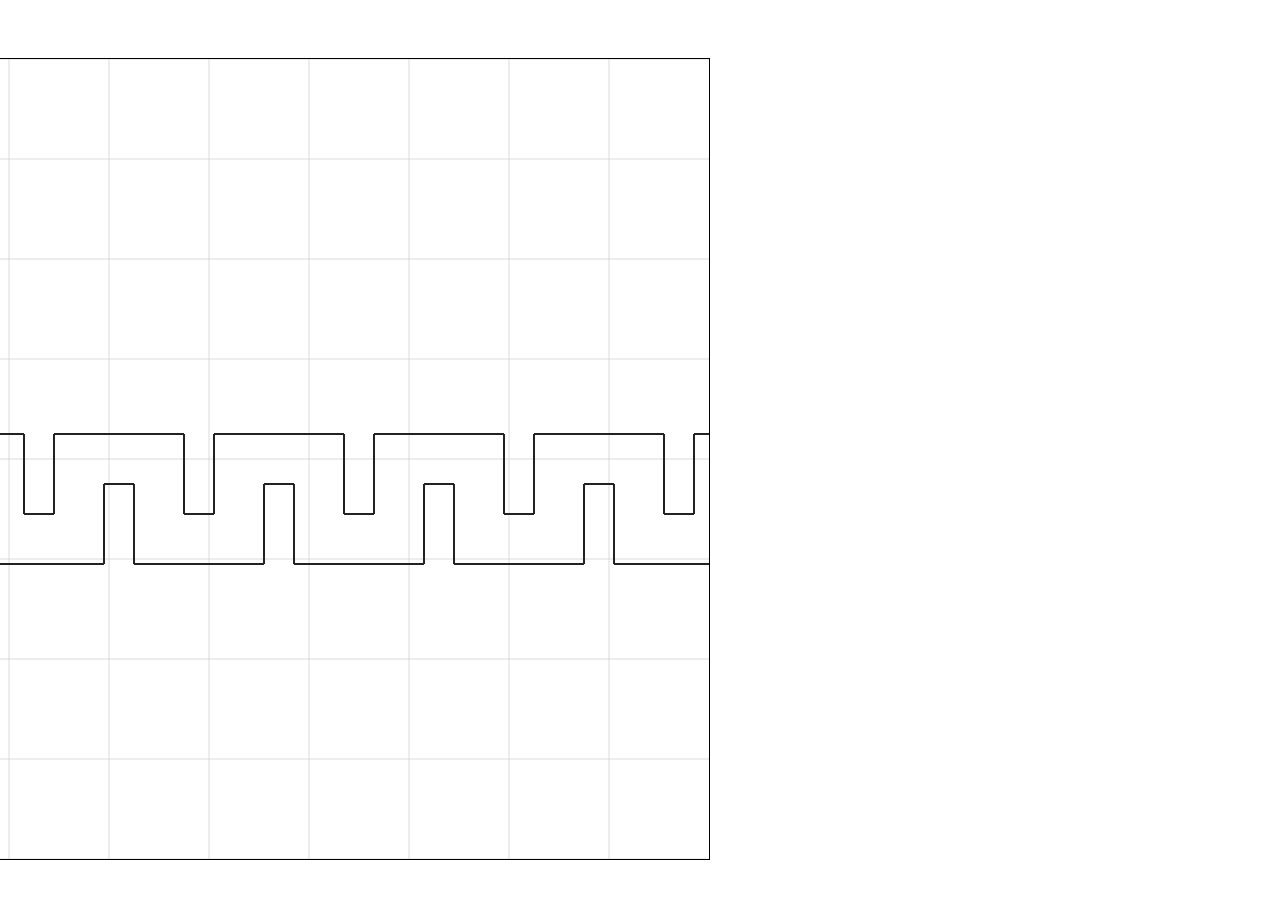
<file: index.html>
<!DOCTYPE html>
<html>
    <head>
        <title>ThaaGame</title>
        <link rel = "stylesheet" href = "style.css">
    </head>
    <body>
        <canvas id = "canvas"></canvas>
    </body>
    <script src = "Globals.js"></script>
    <script src = "MathUtils.js"></script>
    <script src = "Vector2.js"></script>
    <script src = "EntityConfig.js"></script>
    <script src = "PathGenerator.js"></script>
    <script src = "RoundManager.js"></script>
    <script src = "Entity.js"></script>
    <script src = "PathNode.js"></script>
    <script src = "Path.js"></script>
    <script src = "Graphics.js"></script>
    <script src = "Game.js"></script>
    <script src = "EventHandler.js"></script>
    <script src = "main.js"></script>
    
    
</html>
</file>
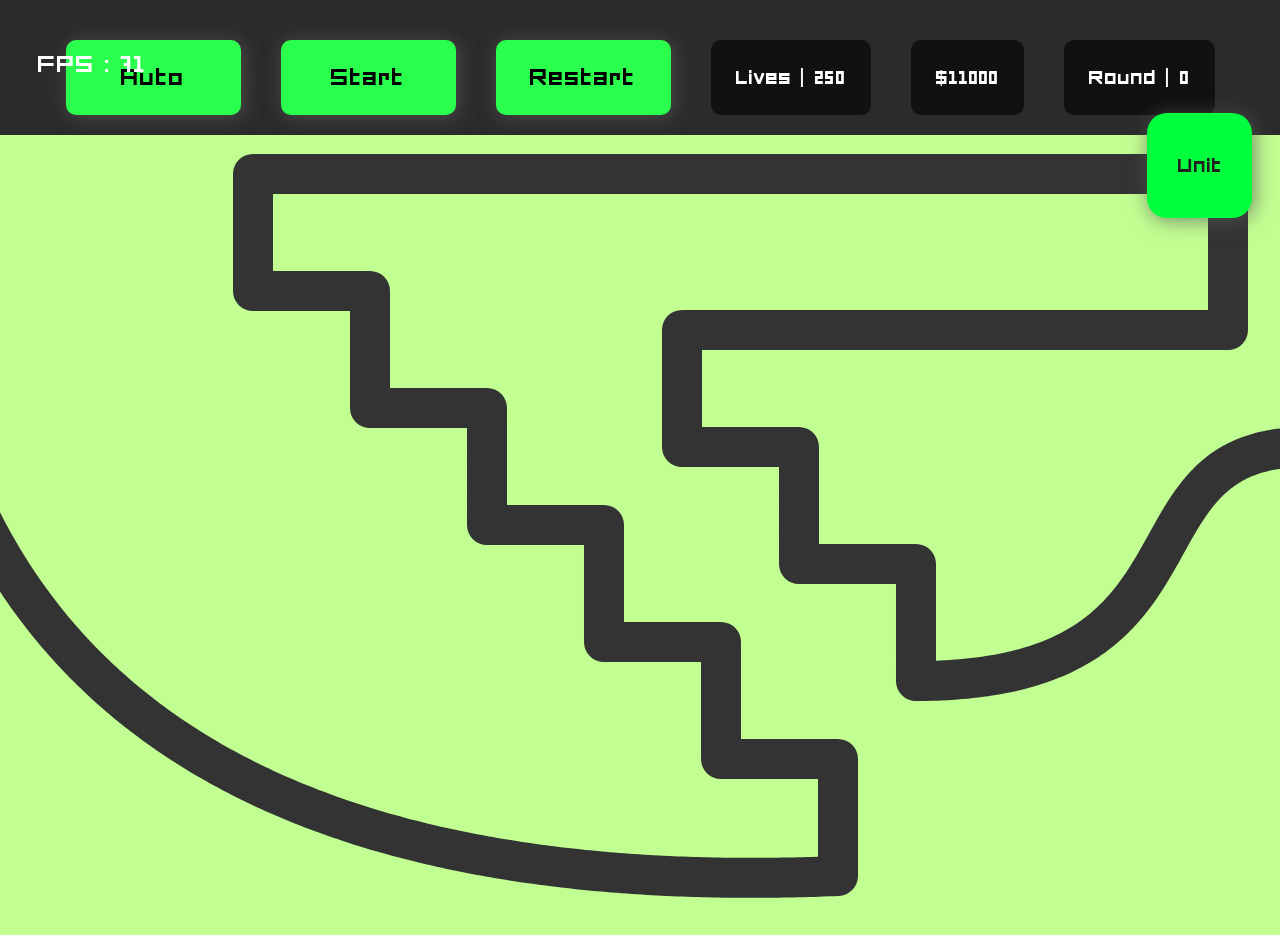
<file: Game/index.html>
<!DOCTYPE html>
<html>

    <head>
        <title>Game</title>
        <link rel = "stylesheet" href = "src/style.css">
    </head>

    <body>
        <div id = "game-ui">
            <div id = "fps">FPS</div>
            <div id = "top-bar">
                <button class = "edit-button" id = "auto-start" type = "button">Auto Start</button>
                <button class = "edit-button" id = "run-game" type = "button">Fast >> </button>
                <button class = "edit-button" id = "restart-game" type = "button">Restart</button>
                <div class = "stat-pad" id = "lives">Lives</div>
                <div class = "stat-pad" id = "money">Money</div>
                <div class = "stat-pad" id = "round">Round</div>
            </div>
            <table id = "tower-menu">
                <tr><td><button class = "tower-button" id = "unit-tower">Unit</li></td></tr>
            </table>
            <div id = "tower-upgrade-menu">
                <div id = "tower-title">
                    <div id = "tower-type">
                        <div id = "tower-type-text"></div>
                    </div>
                    <div id = "tower-level"></div>
                </div>
                <div id = "tower-stats">
                    <div id="targeting-picker">
                        <button class = "targeting-picker-btn" id="targeting-back"> << </button>
                        <span id = "targeting-picker-value"></span>
                        <button class = "targeting-picker-btn" id="targeting-forward"> >> </button>
                      </div>
                    <div class = "tower-stat" id = "hit-count"></div>
                </div>
                <div id = "upgrade-list">
                    <button class = "upgrade-button" id = "upgrade-1">U1</button>
                    <button class = "upgrade-button" id = "upgrade-2">U2</button>
                    <button class = "upgrade-button" id = "upgrade-3">U3</button>
                    <button class = "upgrade-button" id = "upgrade-4">U3</button>
                </div>
            </div>

            <div id = "game-over-screen">
                <div id = "game-over-text">Game Over</div>
            </div>
        </div>
        <canvas id = "game-canvas"></canvas>
        <script type="module" src = "src/main.js"></script>
    </body>
</html>
</file>
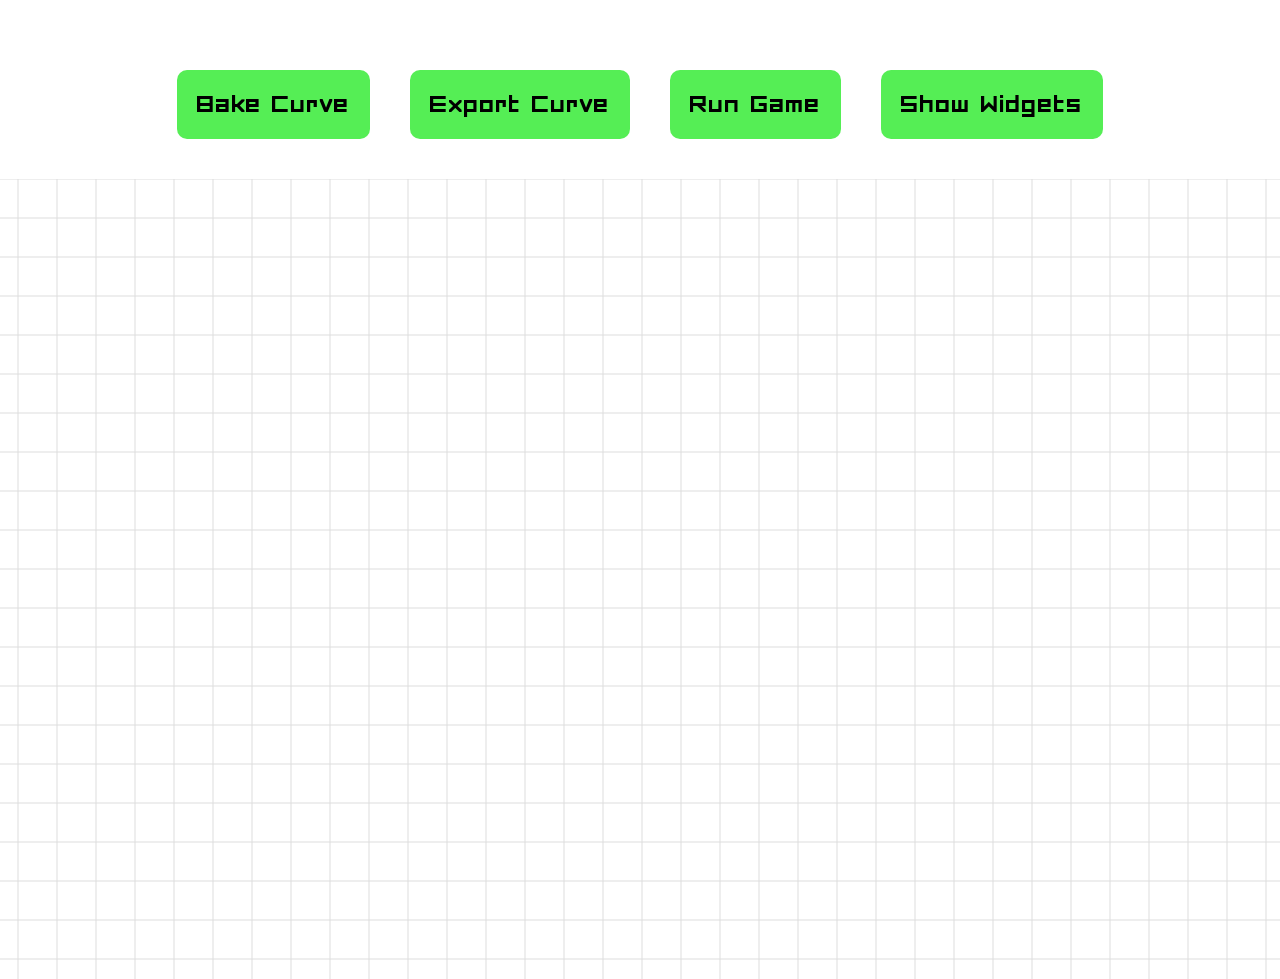
<file: MapGenerator/index.html>
<!DOCTYPE html>
<html>
    <head>
        <title>ThaaGame</title>
        <link rel = "stylesheet" href = "style.css">
    </head>
    <body>
        <div id = "edit-menu">
            <button class = "edit-button" id = "bake-curve" type = "button">Bake Curve</button>
            <button class = "edit-button" id = "export-curve" type = "button">Export Curve</button>
            <button class = "edit-button" id = "run-game" type = "button">Run Game</button>
            <button class = "edit-button" id = "show-widgets" type = "button">Show Widgets</button>
        </div>
        <div id = "coordinate-window"></div>
        <canvas id = "canvas"></canvas>
    </body>
    <script src = "EventHandler.js"></script>
    <script src = "Globals.js"></script>
    <script src = "BezierControlPoint.js"></script>
    <script src = "BezierCurve.js"></script>
    <script src = "Vector2.js"></script>
    <script src = "Graphics.js"></script>
    <script src = "Entity.js"></script>
    <script src = "EntityConfig.js"></script>
    <script src = "PathNode.js"></script>
    <script src = "Path.js"></script>
    <script src = "main.js"></script>
    
    
</html>
</file>
<file: style.css>
#canvas {
    margin-top: 50px;
    border: 1px solid #000;
}

@font-face {
    font-family: "Font1";
    src: url("./Fonts/square.ttf") format("truetype");
    font-display: swap;
}
</file>
<file: Game/src/style.css>
body {
    background-color: #2b2b2b;
}

canvas {
    will-change: transform;
    transform: translateZ(0);
}

button:focus {
    outline: none;
}

#game-canvas {
    position: absolute;
    left: 47%;
    transform: translateX(-50%);
    border-radius: 10px;
}

#fps {
    font-family: "Font1";
    color: #fff;
    font-size: 30px;
    margin-left: 30px;
    margin-top: 30px;
    position:absolute;

}

#game-over-screen {

    position: absolute;
    top: 50%;
    left: 50%;
    transform: translate(-50%, -50%);

    width: 1200px;
    height: 500px;

    display: none;
    justify-content: center;
    align-items: center;

    background-color: rgba(59, 59, 59, 0.748);
    margin-top: 55px;
    border-radius: 20px;

    font-family: "Font1";
    color: #fff;
    font-size: 60px;

    z-index: 1;
}

.edit-button {
    padding: 15px;
    margin: 20px;
    min-width: 175px;
    background-color: rgb(41, 255, 76);
    border: none;
    border-radius: 10px;
    font-family: "Font1";
    font-size: 30px;
    box-shadow: 2px 2px 20px 0px rgba(90, 90, 90, 0.748);
}

.stat-pad {
    padding: 15px;
    margin: 20px;
    background-color: #111;
    color: #fff;
    font-size: 25px;
    border: none;
    border-radius: 10px;
    padding: 25px;
    font-family: "Font1";
}

.edit-button:hover {
    background-color: black;
    color: white;
}

#top-bar {
    margin-top: 20px;
    display: flex;
    flex-direction: row;
    justify-content: center;
}

#tower-menu {
    position: absolute;
    top: 110px;
    right: 25px;
    height: 80%;      
    z-index: 1;
}

#tower-menu tr {
    margin: 0;
    padding: 0;
    display: flex;
    flex-direction: row; 
}


.tower-button {
    display: block;    
    color: rgb(32, 32, 32);
    background-color: #00ff3c;
    font-family: "Font1";
    font-size: 25px;
    border-radius: 20px;
    margin-bottom: 1px;
    border: none;
    width: 105px;
    height: 105px;
    text-decoration: none;
    box-shadow: 2px 2px 20px 0px rgba(90, 90, 90, 0.748);
}


#tower-upgrade-menu {
    display: none;
    position: absolute;
    background-color: rgb(32, 32, 32);
    border-radius: 20px;
    padding: 20px;
    padding-right: 20px;
    top: 110px;
    right: 25px;
    height: 710px;
    z-index: 1;
}

#tower-title {
    display: block;    
    color: #fff;
    background-color: rgb(32, 32, 32);
    font-family: "Font1";
    text-align: center;
    font-size: 40px;
    border-radius: 20px;
    border: none;
    width: 105px;
    padding-bottom: 20px;
    margin-top: 10px;
}


#tower-stats {
    font-family: "Font1";
    font-size: 26px;
    color: #fff;
    margin-bottom: 50px;
}

.tower-stat {
    margin-top: 20px;
    margin-bottom: 20px;
}

#tower-title {
    display: flex;
    flex-direction: row;
}

#tower-type {
    height: 60px;
    display: flex;
    align-items: center;
}

#tower-level {
    color:rgb(41, 255, 76);
    font-size: 80px;
    padding-left: 20px;
    margin-left: 20px;
    border-left: solid 2px #fff;
}

.upgrade-button {
    display: block;    
    background-color: var(--btn-bg, #00ff3c);
    color: var(--btn-color, #222);
    font-family: "Font1";
    font-size: 26px;
    border-radius: 20px;
    border: none;
    width: 100%;
    height: 105px;
    margin-top: 5px;
    margin-bottom: 5px;
    text-decoration: none;
    box-shadow: 2px 2px 20px 0px rgba(90, 90, 90, 0.748);
}



/* =============================================================== */


#targeting-picker {
    display: inline-flex;
    align-items: center;
    border-radius: 8px;
    min-height: 80px;
    font-family: sans-serif;
}
  
  
.targeting-picker-btn {
    background-color: transparent;
    border: none;
    padding: 10px;
    border-radius: 10px;;
    font-size: 25px;
    cursor: pointer;
    color: #00ff3c;
    min-width: 65px;
    transition: background-color 0.2s ease;
}

  
#targeting-picker-value {
    padding: 10px;
    font-size: 25px;
    min-width: 80px; 
    font-family: "Font1";
    text-align: center;
}


/* =============================================================== */

.targeting-picker-btn:hover {
    font-weight: bold;
    font-size:35px;
}


.tower-button:hover {
    background-color: black;
    color: white;
}

.upgrade-button:hover {
    background-color: black;
    color: white;
}


button:disabled {
    opacity: 0.5; 
    cursor: not-allowed; 
    pointer-events: none; 
}



@font-face {
    font-family: "Font1";
    src: url("../Fonts/square.ttf") format("truetype");
    font-display: swap;
}
</file>
<file: MapGenerator/style.css>
#canvas {
    margin-top: 20px;
}
.edit-button {
    padding: 20px;
    margin: 20px;
    background-color: #5e5;
    border: none;
    border-radius: 10px;
    font-family: "Font1";
    font-size: 30px;
}

.edit-button:hover {
    background-color: black;
    color: white;
}

#coordinate-window {
    position: absolute;
    top: 50%;
    left: 50%;
    transform: translate(-50%, -50%);
    border: 2px solid black;
    background-color: white;
    padding: 100px;
    z-index: 1;
    display:none;
}

#edit-menu {
    margin-top: 50px;
    display: flex;
    flex-direction: row;
    justify-content: center;
}

@font-face {
    font-family: "Font1";
    src: url("../Fonts/square.ttf") format("truetype");
    font-display: swap;
}
</file>
